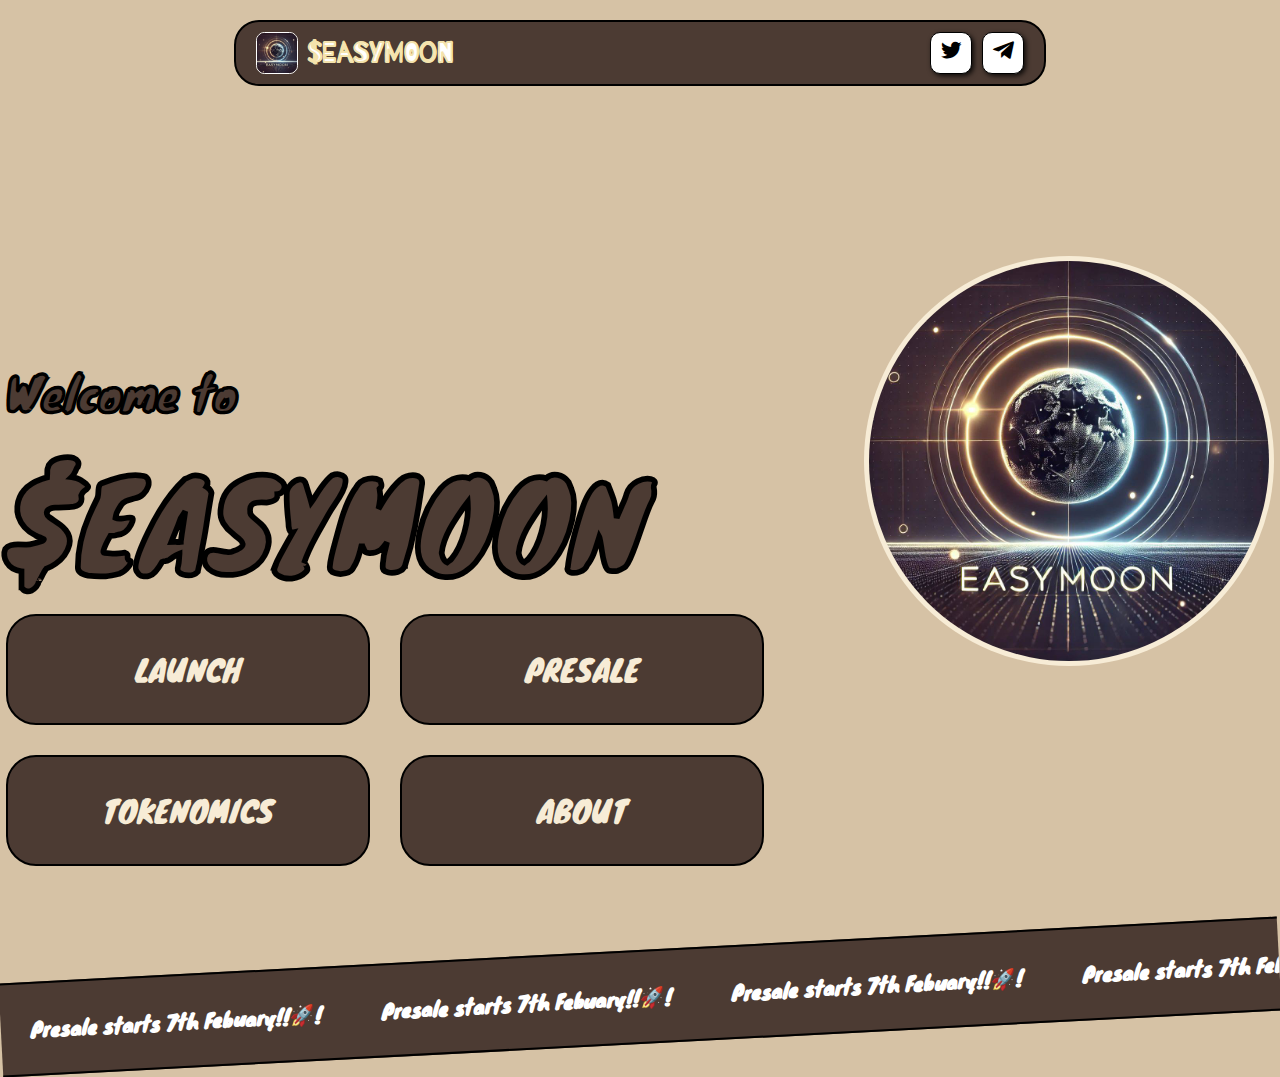
<file: index.html>
<!DOCTYPE html>
<html lang="en">
<head>
    <meta charset="UTF-8">
    <meta name="viewport" content="width=device-width, initial-scale=1.0">
    <title>$EASYMOON!!</title>
    <link rel="stylesheet" href="styles.css">
    <link href='https://unpkg.com/boxicons@2.1.4/css/boxicons.min.css' rel='stylesheet'>
    <link rel="preconnect" href="https://fonts.googleapis.com">
<link rel="preconnect" href="https://fonts.gstatic.com" crossorigin>
<link href="https://fonts.googleapis.com/css2?family=Barrio&display=swap" rel="stylesheet">
<link href="https://fonts.googleapis.com/css2?family=Barrio&family=Knewave&display=swap" rel="stylesheet">
</head>

<body>
  <nav class="navbar">
    <div class="logo-container">
      <img src="easymoon.jpg" alt="beard Logo" class="logo-new">
      <span class="brand-name">$EASYMOON</span>
    </div>
    <div class="nav-buttons">
      <a href="https://x.com/easy_moon01?t=UkbW4MFUX6yv7l9mqZjjRA&s=09"><i class='bx bxl-twitter'></i></a>
      <a href="https://t.me/Easymoonportal1"><i class='bx bxl-telegram'></i></a>
    </div>
</nav>
<div class="hero-section" id="home">
    <div class="hero-text">
        <div class="content">
            <h1>Welcome to <br><span>$EASYMOON</span></h1>
        </div>
        <div class="btns">
            <a href="launch.html">LAUNCH</a>
            <a href="roadmap.html">PRESALE</a>
            <a href="tokenomics.html">TOKENOMICS</a>
            <a href="about.html">ABOUT</a>

        </div>
      </div>
      <div class="hero-img">
        <img src="easymoon.jpg" alt="Molly the character">
      </div>
</div>
<div class="scrolling-banner">
    <div class="banner-content">
      <div class="logo">Presale starts 7th Febuary!!🚀! </div>
      <div class="logo">Presale starts 7th Febuary!!🚀! </div>
      <div class="logo">Presale starts 7th Febuary!!🚀! </div>
      <div class="logo">Presale starts 7th Febuary!!🚀! </div>
      <div class="logo">Presale starts 7th Febuary!!🚀! </div>
      <div class="logo">Presale starts 7th Febuary!!🚀! </div>
      <div class="logo">Presale starts 7th Febuary!!🚀! </div>
      <div class="logo">Presale starts 7th Febuary!!🚀! </div>
      <div class="logo">Presale starts 7th Febuary!!🚀! </div>
      <div class="logo">Presale starts 7th Febuary!!🚀! </div>
      <div class="logo">Presale starts 7th Febuary!!🚀! </div>
      <div class="logo">Presale starts 7th Febuary!!🚀! </div>
      <div class="logo">Presale starts 7th Febuary!!🚀! </div>
      <div class="logo">Presale starts 7th Febuary!!🚀! </div>
      <div class="logo">Presale starts 7th Febuary!!🚀! </div>
      <div class="logo">Presale starts 7th Febuary!!🚀! </div>
      <div class="logo">Presale starts 7th Febuary!!🚀! </div>
      <div class="logo">Presale starts 7th Febuary!!🚀! </div>
      <div class="logo">Presale starts 7th Febuary!!🚀! </div>
      <div class="logo">Presale starts 7th Febuary!!🚀! </div>
      <div class="logo">Presale starts 7th Febuary!!🚀! </div>
      <div class="logo">Presale starts 7th Febuary!!🚀! </div>
      <div class="logo">Presale starts 7th Febuary!!🚀! </div>
      <div class="logo">Presale starts 7th Febuary!!🚀! </div>
      <div class="logo">Presale starts 7th Febuary!!🚀! </div>
      <div class="logo">Presale starts 7th Febuary!!🚀! </div>
      <div class="logo">Presale starts 7th Febuary!!🚀! </div>
      <div class="logo">Presale starts 7th Febuary!!🚀! </div>
      <div class="logo">Presale starts 7th Febuary!!🚀! </div>
      <div class="logo">Presale starts 7th Febuary!!🚀! </div>
      <div class="logo">Presale starts 7th Febuary!!🚀! </div>
      <div class="logo">Presale starts 7th Febuary!!🚀! </div>
      <div class="logo">Presale starts 7th Febuary!!🚀! </div>
      <div class="logo">Presale starts 7th Febuary!!🚀! </div>
      <div class="logo">Presale starts 7th Febuary!!🚀! </div>
      <div class="logo">Presale starts 7th Febuary!!🚀! </div>
      <div class="logo">Presale starts 7th Febuary!!🚀! </div>
      <div class="logo">Presale starts 7th Febuary!!🚀! </div>
      
      
    </div>
</div>

<!-- Launch Popup Modal -->
<div id="launchPopup" class="popup-overlay">
  <div class="popup-content">
      <h2>🌕 $EASYMOON Community Announcement 🌕 </h2>
      <p> 
      <strong> 💛 We’re Starting Over – For YOU!  <br></strong>
        To rebuild trust, we’ve refunded ALL presale holders. Your faith in us matters, and we’re committed to doing things right this time.  <br> <br>
        
        <strong>🔍 What Went Wrong?  <br></strong>
        This past week, a former mod acted against our community, removing members and causing chaos. This created FUD and severely impacted our momentum. They’ve been removed, and we’re taking full responsibility.  <br> <br>
        
        <strong>🚀 Presale RESTARTING Soon! 🚀  <br></strong>
        We’re hitting the RESET button to ensure a fair and transparent launch for EVERYONE. <br>
        
        The cap will set for 50 SOL and will start this Friday , February 7th! <br>
        
        Stay tuned for more updates!  <br><br>
        
        <strong>📢 Let’s Rebuild Together:  <br></strong>
        Spread the word, regroup, and let’s take $EASYMOON to the moon 🌖 – the RIGHT way this time!  <br>
        
        Thank you for sticking with us. Trust starts NOW. 🙏  <br>
        *#FreshStart #EasymoonMission* 🚀</p> <br>
      <button class="close-popup" onclick="closePopup()">Close</button>
  </div>
</div>
<script src="js/another.js"></script>
</body>
</file>
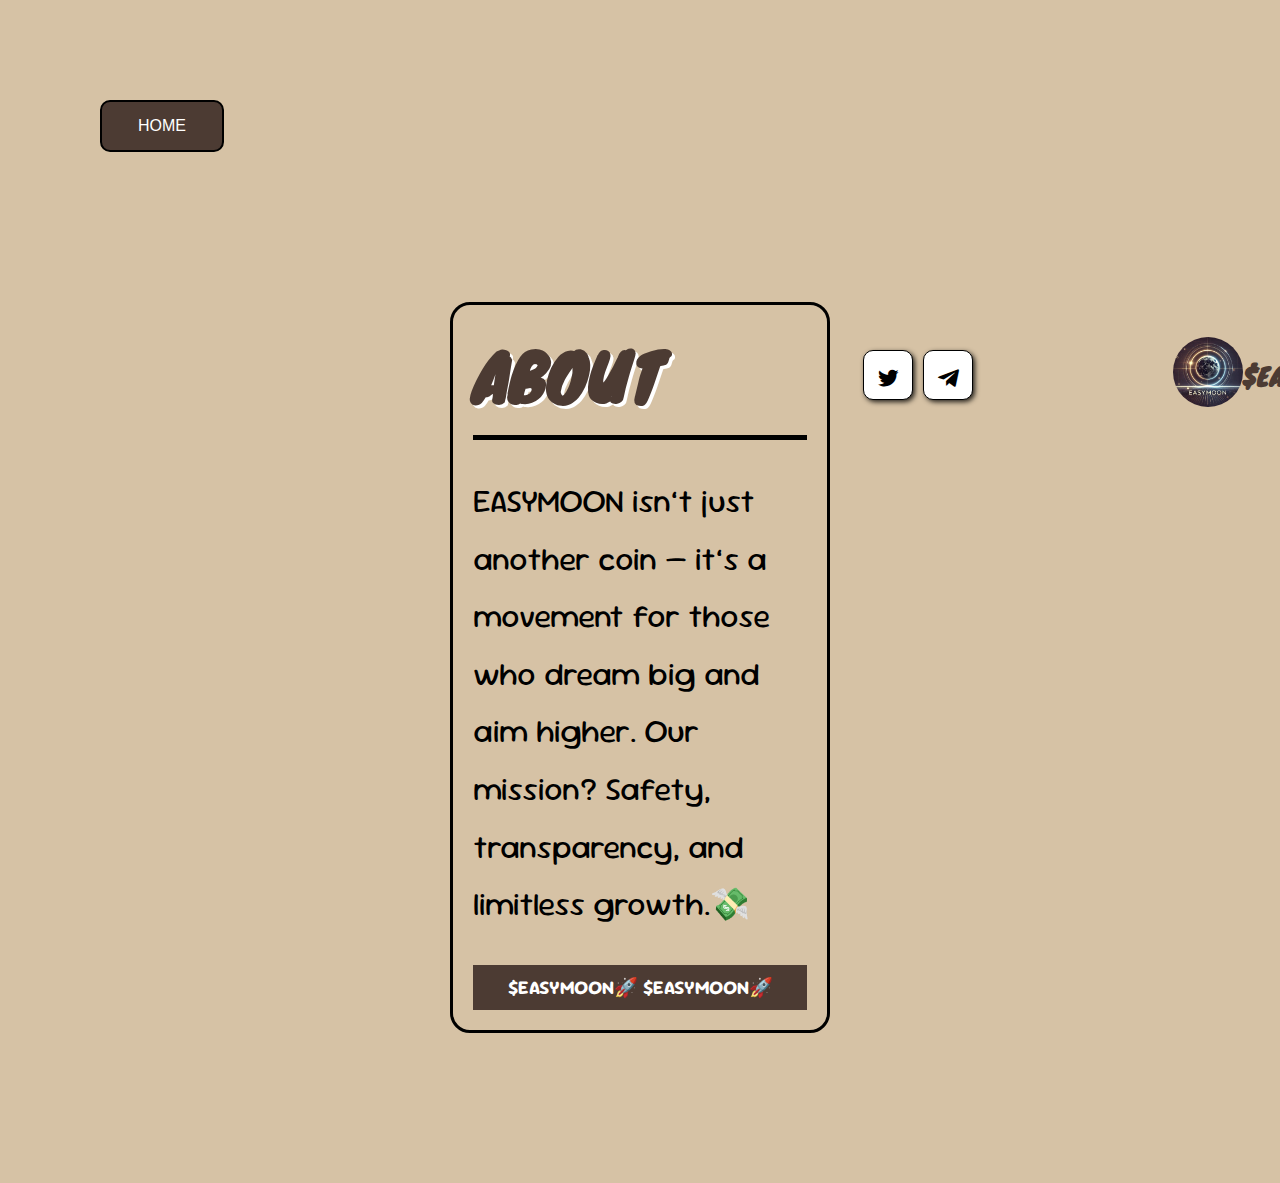
<file: about.html>
<!DOCTYPE html>
<html lang="en">
<head>
    <meta charset="UTF-8">
    <meta name="viewport" content="width=device-width, initial-scale=1.0">
    <title>about</title>
    <link rel="stylesheet" href="about.css">
    <link rel="stylesheet" href="styles.css">
    <link href='https://unpkg.com/boxicons@2.1.4/css/boxicons.min.css' rel='stylesheet'>
    <link rel="preconnect" href="https://fonts.googleapis.com">
    <link rel="preconnect" href="https://fonts.gstatic.com" crossorigin>
<link href="https://fonts.googleapis.com/css2?family=Barrio&display=swap" rel="stylesheet">
<link href="https://fonts.googleapis.com/css2?family=Barrio&family=Knewave&display=swap" rel="stylesheet">
<link href="https://fonts.googleapis.com/css2?family=Barrio&family=Knewave&family=Sour+Gummy:ital,wght@0,100..900;1,100..900&display=swap" rel="stylesheet">
</head>
<body>
    <div class="home-btns">
        <a href="index.html">HOME</a>
    </div>
    <section class="about-section">
        <div class="header">
            <h1 class="title">ABOUT</h1>
            <div class="socials">
              <a href="https://x.com/easy_moon01?t=UkbW4MFUX6yv7l9mqZjjRA&s=09"><i class='bx bxl-twitter'></i></a>
              <a href="https://t.me/Easymoonportal1"><i class='bx bxl-telegram' ></i></a>
            </div>
            <div class="thelogo">
              <img src="easymoon.jpg" alt="jfj Logo">
              <h2>$EASYMOON</h2>
            </div>
        </div>
        <div class="content">
            <p>
                EASYMOON isn’t just another coin — it’s a movement for those who dream big and aim higher. Our mission? Safety, transparency, and limitless growth.💸
            </p>
        </div>
        <div class="ffl">
            <div class="ffl-background">$EASYMOON🚀  $EASYMOON🚀 </div>
        </div>
    </section>
    
</body>
</html>
</file>
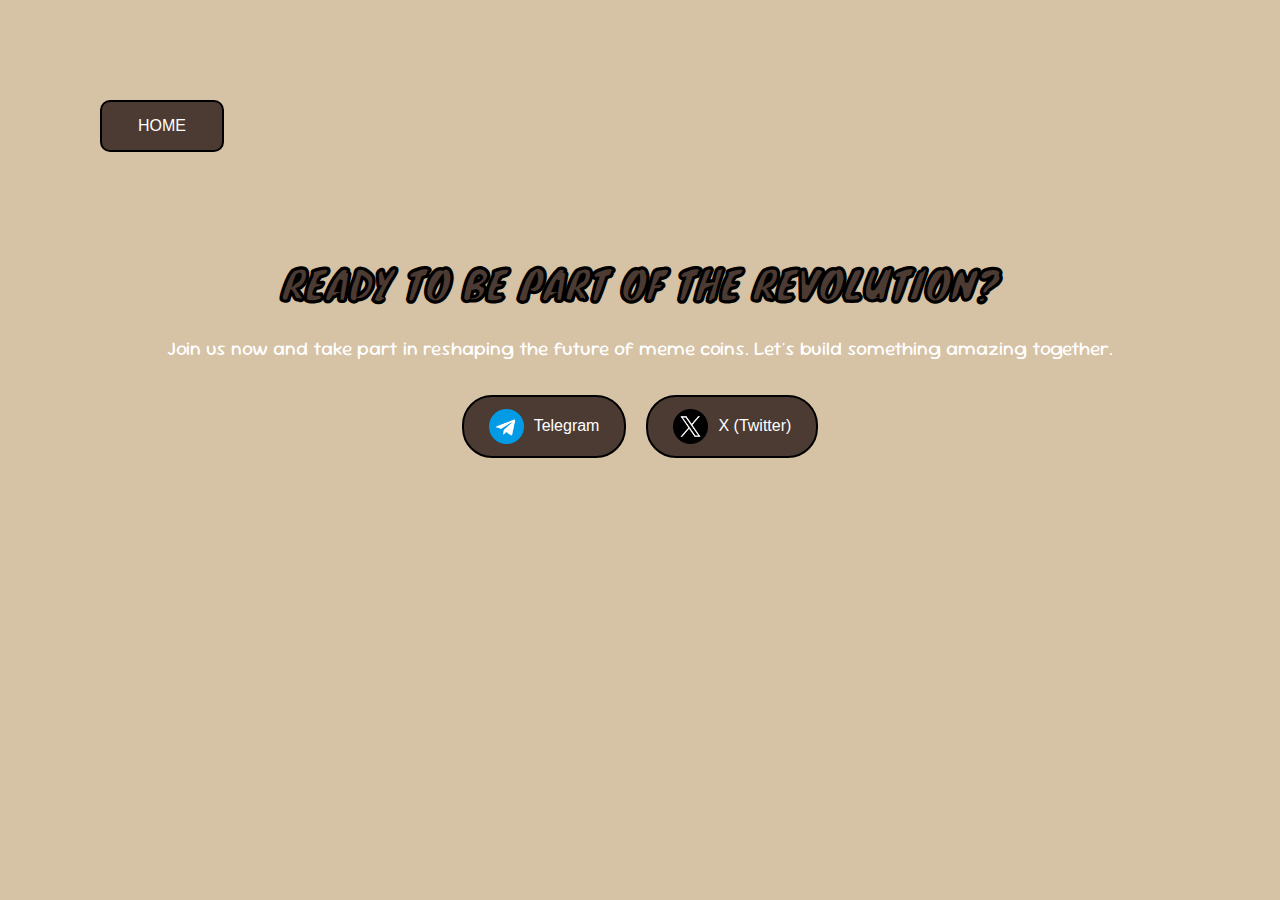
<file: launch.html>
<!DOCTYPE html>
<html lang="en">
<head>
    <meta charset="UTF-8">
    <meta name="viewport" content="width=device-width, initial-scale=1.0">
    <title>launch</title>
    <link rel="stylesheet" href="launch.css">
    <link rel="preconnect" href="https://fonts.googleapis.com">
    <link rel="preconnect" href="https://fonts.gstatic.com" crossorigin>
    <link href="https://fonts.googleapis.com/css2?family=Barrio&display=swap" rel="stylesheet">
    <link href="https://fonts.googleapis.com/css2?family=Barrio&family=Knewave&display=swap" rel="stylesheet">
    <link href="https://fonts.googleapis.com/css2?family=Barrio&family=Knewave&family=Sour+Gummy:ital,wght@0,100..900;1,100..900&display=swap" rel="stylesheet">

</head>
<body>
    <div class="home-btns">
        <a href="index.html">HOME</a>
    </div>
    <section id="cta" class="cta">
        <div class="cta-container">
          <h2>Ready to Be Part of the Revolution?</h2>
          <p>Join us now and take part in reshaping the future of meme coins. Let's build something amazing together.</p>
          
          <!-- Social Media and DEX Buttons -->
          <div class="social-buttons">
            <a href="https://t.me/Easymoonportal1" class="cta-button social-button telegram">
              <img src="telegram.png" alt="Telegram"> Telegram
            </a>
            <a href="https://x.com/easy_moon01?t=UkbW4MFUX6yv7l9mqZjjRA&s=09" class="cta-button social-button twitter">
              <img src="twitter.png" alt="Twitter"> X (Twitter)
            </a>
          </div>
        </div>
      </section>
</body>
</html>
</file>
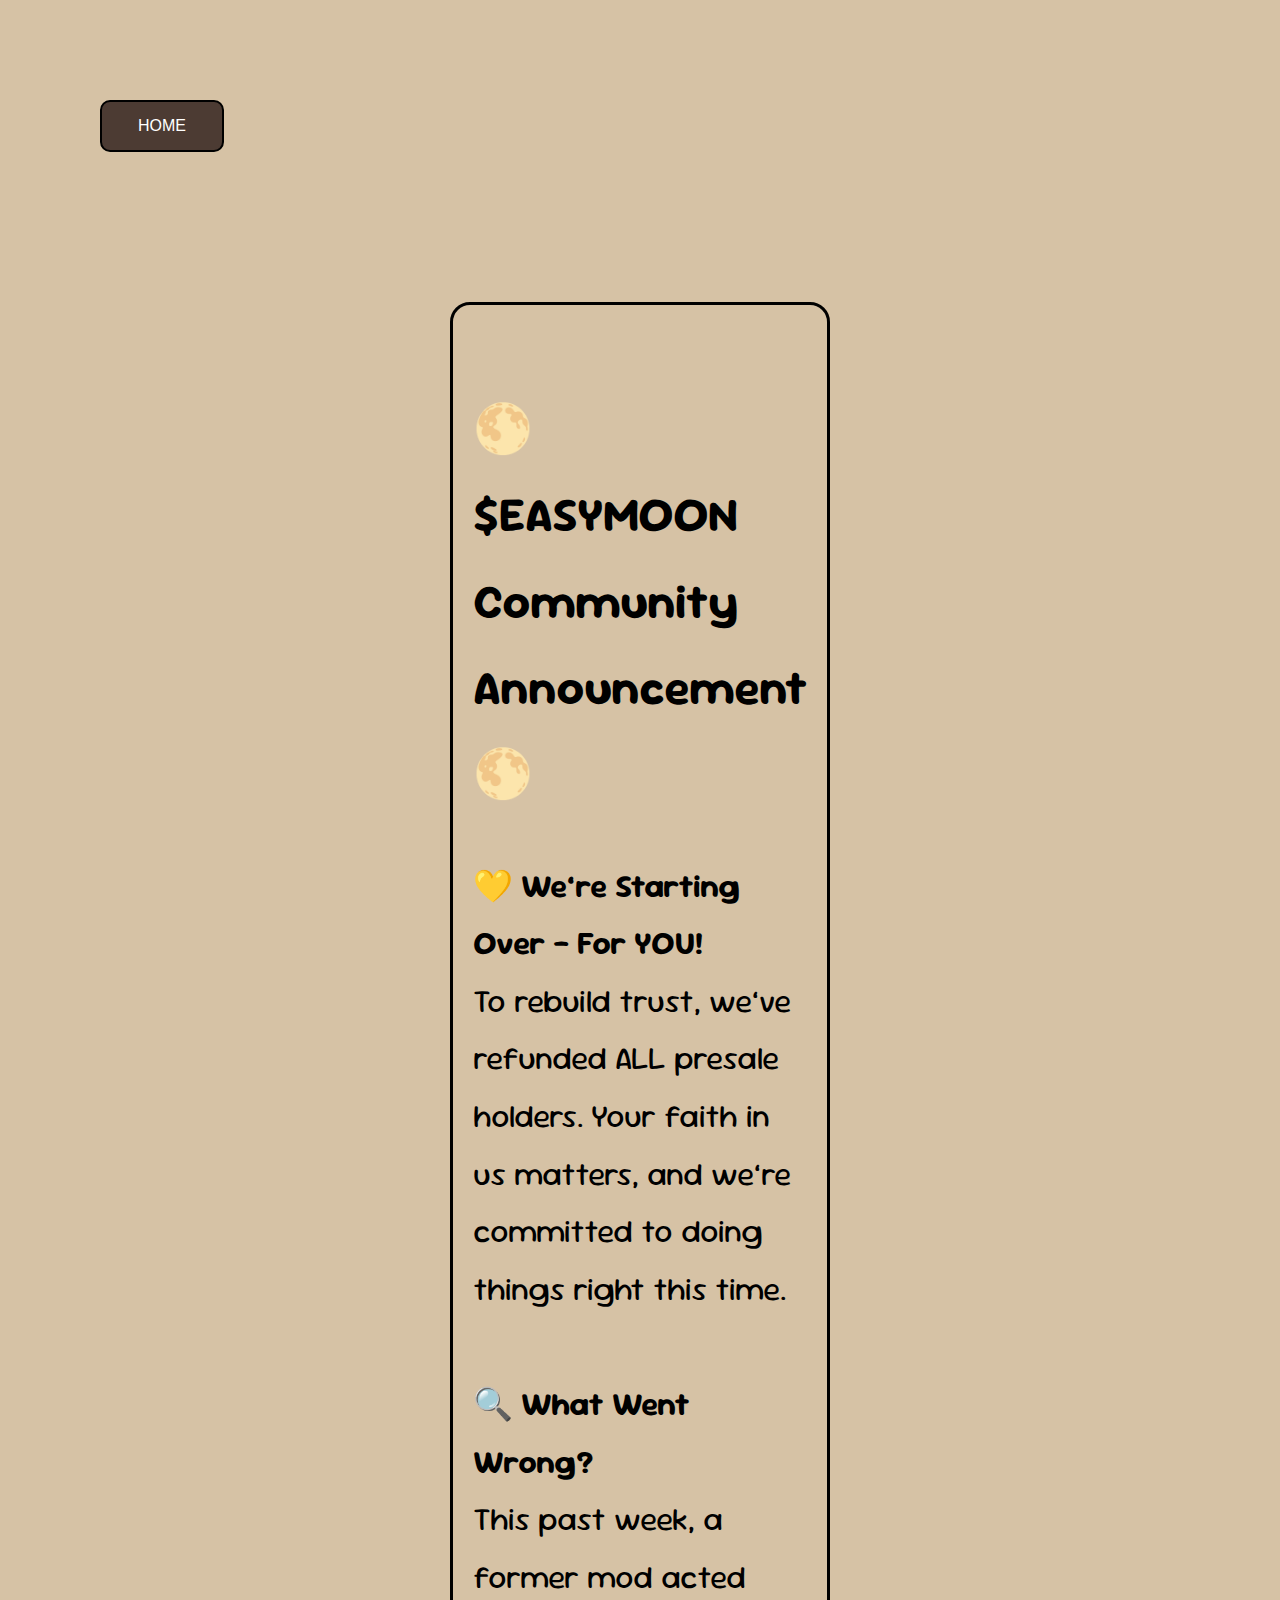
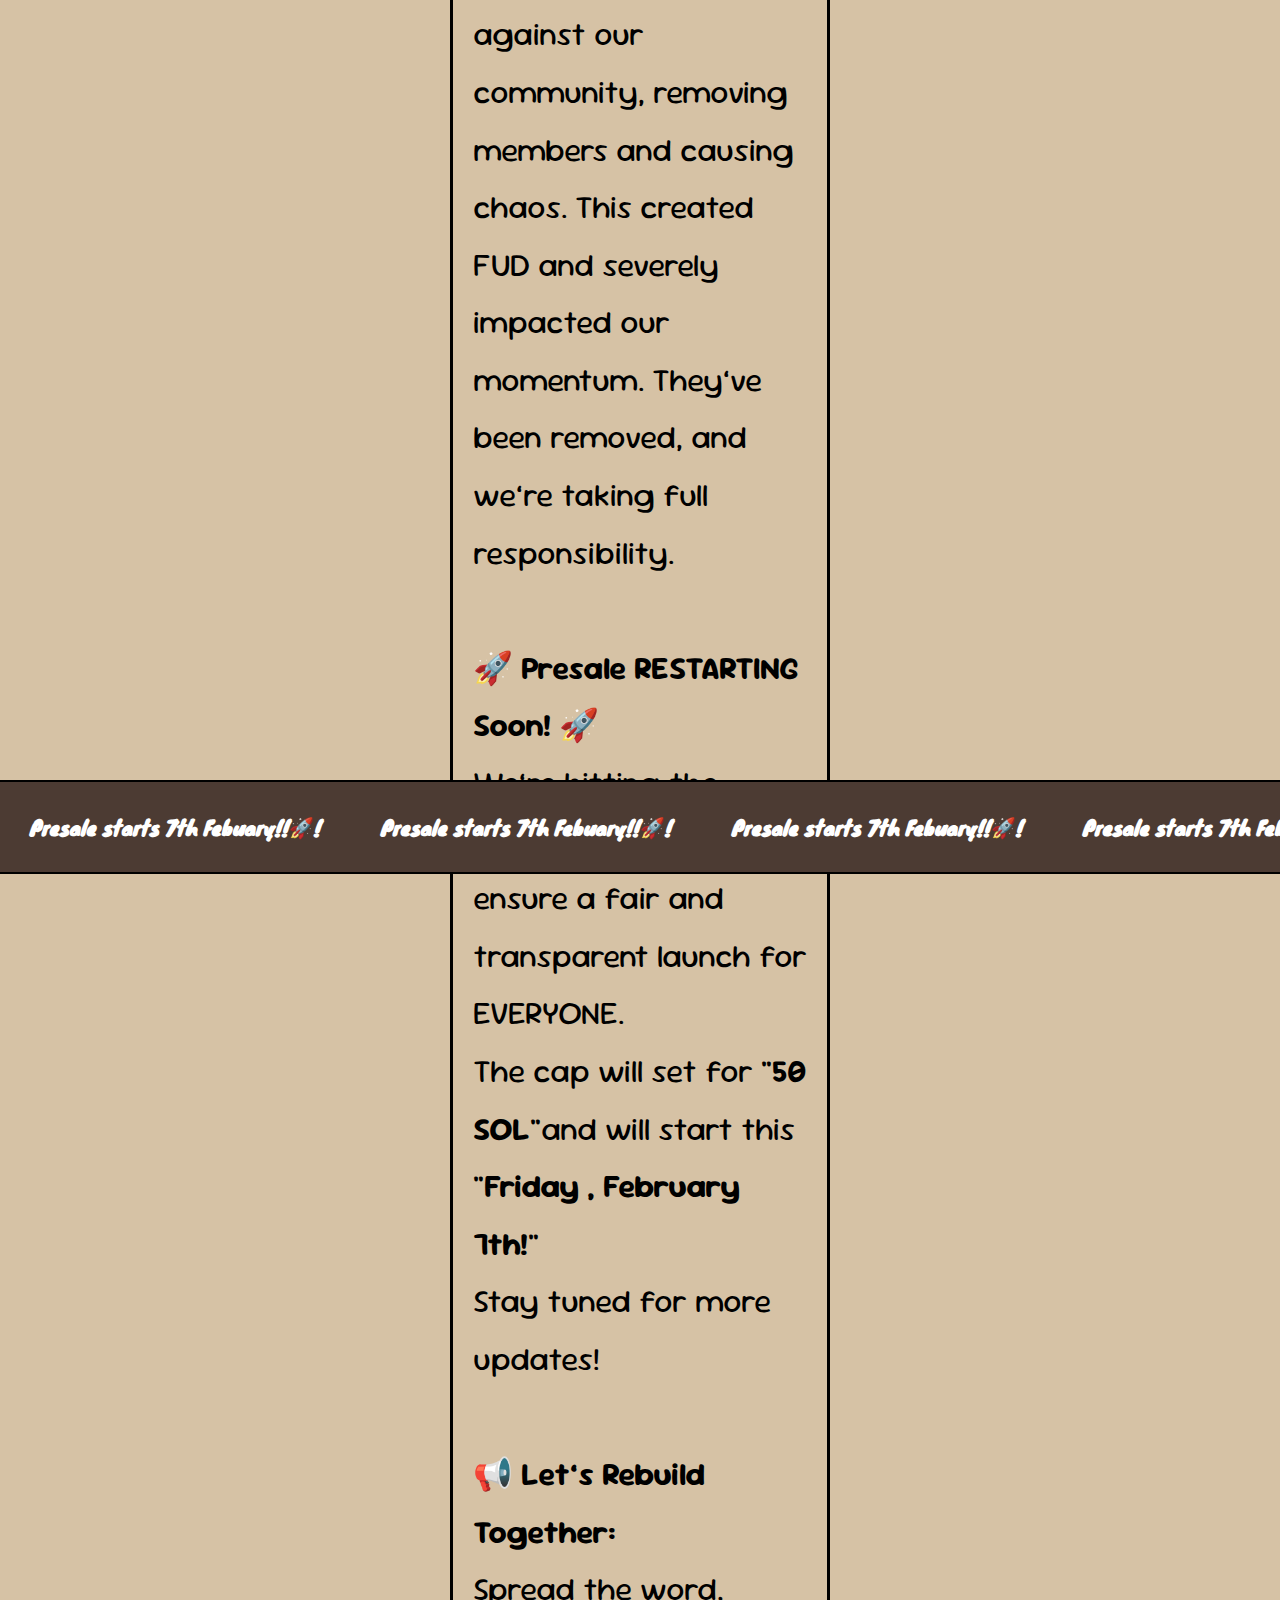
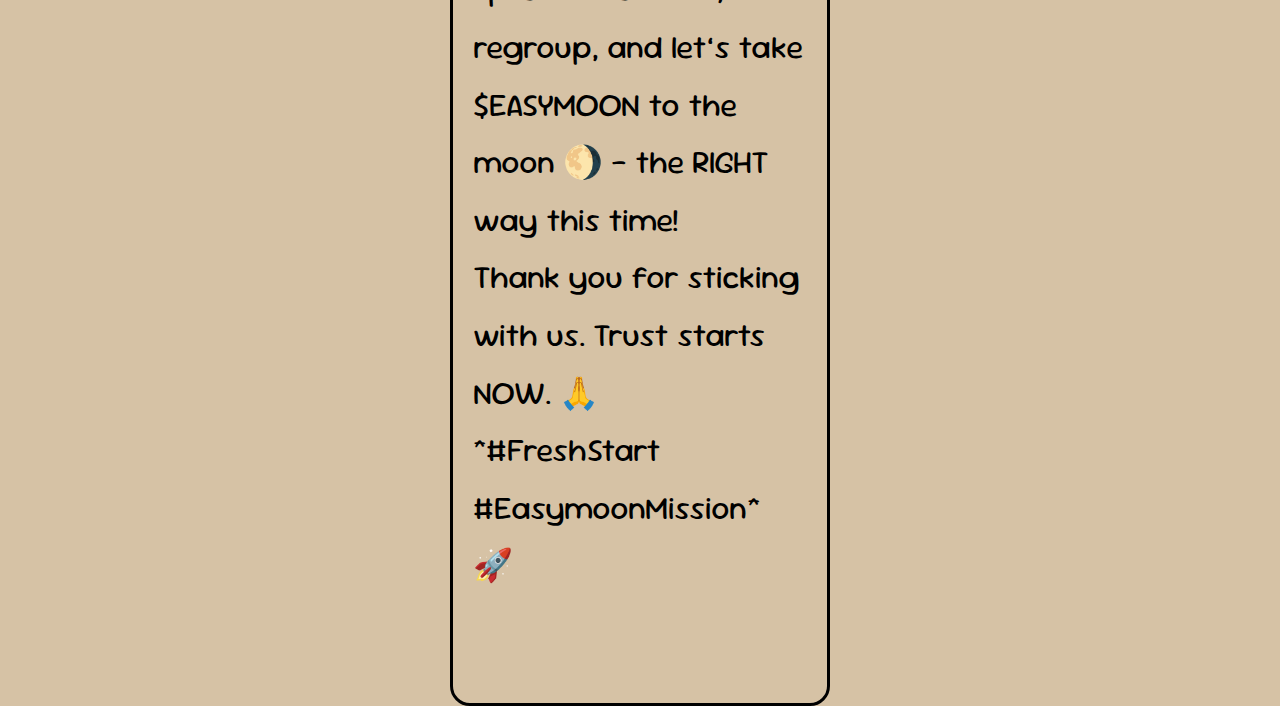
<file: roadmap.html>
<!DOCTYPE html>
<html lang="en">
<head>
    <meta charset="UTF-8">
    <meta name="viewport" content="width=device-width, initial-scale=1.0">
    <title>presale</title>
    <link rel="stylesheet" href="presale.css">
    <link href='https://unpkg.com/boxicons@2.1.4/css/boxicons.min.css' rel='stylesheet'>
    <link rel="preconnect" href="https://fonts.googleapis.com">
    <link rel="preconnect" href="https://fonts.gstatic.com" crossorigin>
    <link href="https://fonts.googleapis.com/css2?family=Barrio&display=swap" rel="stylesheet">
    <link href="https://fonts.googleapis.com/css2?family=Barrio&family=Knewave&display=swap" rel="stylesheet">
    <link href="https://fonts.googleapis.com/css2?family=Barrio&family=Knewave&family=Sour+Gummy:ital,wght@0,100..900;1,100..900&display=swap" rel="stylesheet">
</head>
<body>
    <div class="home-btns">
        <a href="index.html">HOME</a>
    </div>
    
    <section class="about-section">
        <!-- <div class="content">
            <p>
                🚨 EASYMOON PRE-SALE IS LIVE! 🚨 <br>

                The countdown to the MOON starts NOW! 🚀 Secure your bag before it’s too late! <br>

                💰 Buy Now: <br>
                🔹 0.2 SOL = 5M $EASYMOON <br>
                🔹 1 SOL = 30M $EASYMOON <br>
                🔹 3 SOL = 100M $EASYMOON <br>

                🔥 Min: 0.2 SOL | Max: 3 SOL <br>

                🌙 75 SOL Hard Cap <br>
            </p>
        </div>
        <div class="contract-container">
            <div class="contract-box">
                <span id="contract-address">Eyfz4F8KnmoqNHwkQKbHhvFgvWH4mQ1KSz94ZQwyEX1H</span>
                <button onclick="copyContract()">Copy</button>

            </div>
        </div>
        <div class="remaining-content">
            <p>
                Don’t get left behind—$EASYMOON is heading straight to the top! 🌕🚀
            </p>
        </div> -->
        <div class="content">
            <h2>🌕 $EASYMOON Community Announcement 🌕 </h2>
            <p> 
            <strong> 💛 We’re Starting Over – For YOU!  <br></strong>
                To rebuild trust, we’ve refunded ALL presale holders. Your faith in us matters, and we’re committed to doing things right this time.  <br> <br>
                
                <strong>🔍 What Went Wrong?  <br></strong>
                This past week, a former mod acted against our community, removing members and causing chaos. This created FUD and severely impacted our momentum. They’ve been removed, and we’re taking full responsibility.  <br> <br>
                
                <strong>🚀 Presale RESTARTING Soon! 🚀  <br></strong>
                We’re hitting the RESET button to ensure a fair and transparent launch for EVERYONE. <br>
                
                The cap will set for <strong>"50 SOL"</strong>and will start this <strong>"Friday , February 7th!"</strong> <br>
                
                Stay tuned for more updates!  <br><br>
                
                <strong>📢 Let’s Rebuild Together:  <br></strong>
                Spread the word, regroup, and let’s take $EASYMOON to the moon 🌖 – the RIGHT way this time!  <br>
                
                Thank you for sticking with us. Trust starts NOW. 🙏  <br>
                *#FreshStart #EasymoonMission* 🚀</p> <br>
        </div>
    </section>
    <div class="scrolling-banner">
        <div class="banner-content">
            <div class="logo">Presale starts 7th Febuary!!🚀! </div>
            <div class="logo">Presale starts 7th Febuary!!🚀! </div>
            <div class="logo">Presale starts 7th Febuary!!🚀! </div>
            <div class="logo">Presale starts 7th Febuary!!🚀! </div>
            <div class="logo">Presale starts 7th Febuary!!🚀! </div>
            <div class="logo">Presale starts 7th Febuary!!🚀! </div>
            <div class="logo">Presale starts 7th Febuary!!🚀! </div>
            <div class="logo">Presale starts 7th Febuary!!🚀! </div>
            <div class="logo">Presale starts 7th Febuary!!🚀! </div>
            <div class="logo">Presale starts 7th Febuary!!🚀! </div>
            <div class="logo">Presale starts 7th Febuary!!🚀! </div>
            <div class="logo">Presale starts 7th Febuary!!🚀! </div>
            <div class="logo">Presale starts 7th Febuary!!🚀! </div>
            <div class="logo">Presale starts 7th Febuary!!🚀! </div>
            <div class="logo">Presale starts 7th Febuary!!🚀! </div>
            <div class="logo">Presale starts 7th Febuary!!🚀! </div>
            <div class="logo">Presale starts 7th Febuary!!🚀! </div>
            <div class="logo">Presale starts 7th Febuary!!🚀! </div>
            <div class="logo">Presale starts 7th Febuary!!🚀! </div>
            <div class="logo">Presale starts 7th Febuary!!🚀! </div>
            <div class="logo">Presale starts 7th Febuary!!🚀! </div>
            <div class="logo">Presale starts 7th Febuary!!🚀! </div>
            <div class="logo">Presale starts 7th Febuary!!🚀! </div>
            <div class="logo">Presale starts 7th Febuary!!🚀! </div>
            <div class="logo">Presale starts 7th Febuary!!🚀! </div>
            <div class="logo">Presale starts 7th Febuary!!🚀! </div>
            <div class="logo">Presale starts 7th Febuary!!🚀! </div>
            <div class="logo">Presale starts 7th Febuary!!🚀! </div>
            <div class="logo">Presale starts 7th Febuary!!🚀! </div>
            <div class="logo">Presale starts 7th Febuary!!🚀! </div>
            <div class="logo">Presale starts 7th Febuary!!🚀! </div>
            <div class="logo">Presale starts 7th Febuary!!🚀! </div>
            <div class="logo">Presale starts 7th Febuary!!🚀! </div>
            <div class="logo">Presale starts 7th Febuary!!🚀! </div>
            <div class="logo">Presale starts 7th Febuary!!🚀! </div>
            <div class="logo">Presale starts 7th Febuary!!🚀! </div>
            <div class="logo">Presale starts 7th Febuary!!🚀! </div>
            <div class="logo">Presale starts 7th Febuary!!🚀! </div>
                 
        </div>
    </div>
            
    <!-- Popup Notification -->
    <div id="copy-popup" class="popup">Copied successfully!Would receive tokens in few sec!<div>
    <script src="js/scripts.js"></script>
</body>
</html>
</file>
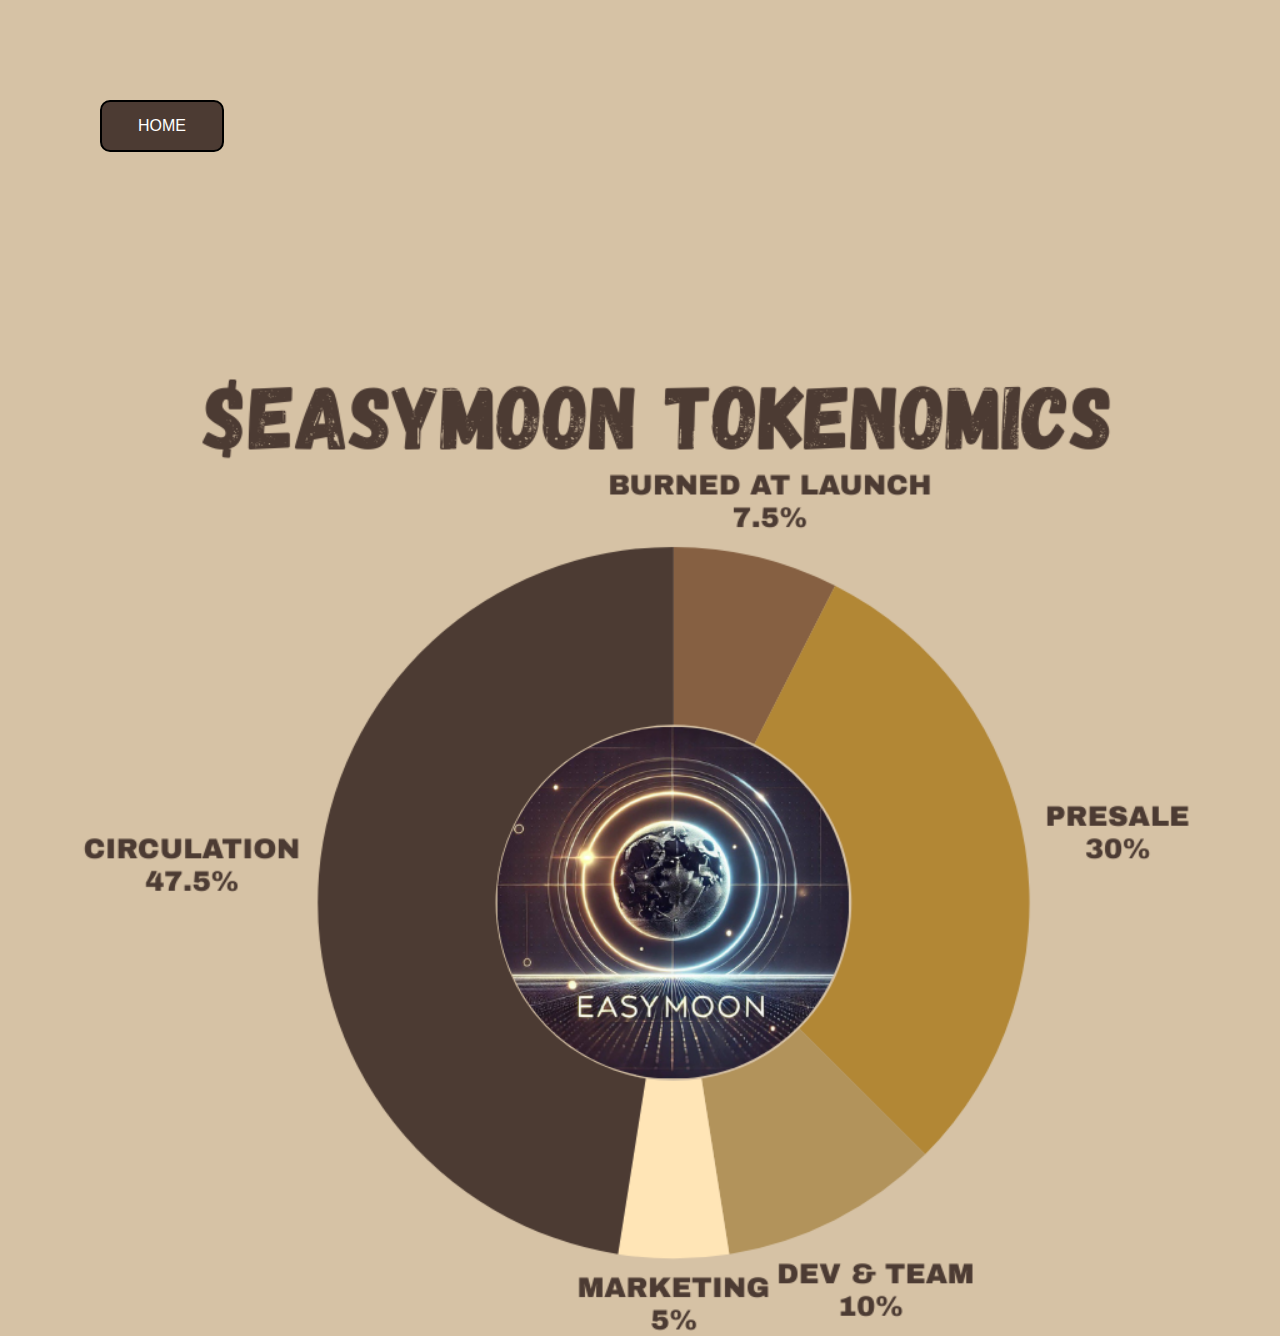
<file: tokenomics.html>
<!DOCTYPE html>
<html lang="en">
<head>
    <meta charset="UTF-8">
    <meta name="viewport" content="width=device-width, initial-scale=1.0">
    <title>tokenomics</title>
    <link rel="stylesheet" href="tokenomics.css">
</head>
<body>
    <div class="home-btns">
        <a href="index.html">HOME</a>
    </div>
    <div class="token-img">
        <img src="tokenomics.png" alt="">
    </div>
</body>
</html>
</file>
<file: styles.css>
body {
    margin: 0;
    font-family: 'Arial', sans-serif;
    background-color: #D6C2A5;
    overflow:auto;

  }
  
  .navbar {
    display: flex;
    align-items: center;
    font-family: "Gamja Flower", serif;
    font-weight: 400;
    font-style: normal;
    font-size: 22px;
    justify-content: space-between;
    padding: 10px 20px;
    background-color: #4C3B33;
    border: 2px solid black;
    border-radius: 25px;
    max-width: 60%;
    margin: 20px auto;
  }

  .logo-container {
    display: flex;
    align-items: center;
    gap: 10px;
  }

  .logo-container img{
    border-radius: 20%;
    border: 1px solid #fff;

  }
  
  .logo-new {
    width: 40px;
    height: 40px;
  }
  
  .brand-name {
    font-size: 28px;
    font-family: "Barrio", serif;
    font-weight: bold;
    background-color: transparent;
    color: #fff;
    border-radius: 5px;
    -webkit-text-stroke: 1px #F4E3AC;

  }
  
  .nav-buttons {
    display: flex;
    align-items: center;
    gap: 10px;
  }
  
  .nav-buttons a{
    background-color: white;
    border: 1px solid black;
    width: 30px;
    height: 30px;
    text-align: center;
    border-radius: 10px;
    font-size: 25px;
    padding: 5px;
    color: black;
    box-shadow: 2px 2px 5px rgba(0, 0, 0, 0.829);

  }

  .hero-section{
    display: flex;
    justify-content: center;
    margin-top: 170px;
    gap: 100px;
  }

  .hero-text {
    color: #4C3B33;
    max-width: 900PX;
  }

  .hero-text h1{
    margin: 0;
    margin-top: 100px;
    font-family: "Knewave", serif;
    font-weight: 700;
    font-size: 46px;
    -webkit-text-stroke: 2px black;

  }

  .hero-text span{
    font-size: 120px;
  }
  .hero-text p{
    color: black;
    margin: 0;
    font-family: "Chewy", serif;
    font-size: 50PX;
  }

  .hero-text .btns{
    display: grid;
    grid-template-columns: repeat(2, 1fr);
    gap: 30px;
    

  }

  .hero-text .btns a{
    background-color: #4C3B33;
    border: 2px solid black;
    font-family: "Knewave", serif;
    width: 300px;
    height: auto;
    text-align: center;
    padding: 30px;
    text-decoration: none;
    color: #F7ECD6;
    border-radius: 30px;
    font-size: 30px;
    
  }


 .hero-img{
  width: 400px;
  height: 400px;
  background-color: #F7ECD6;
  border-radius: 50%;
  padding: 5px;

 }

 .hero-img img{
  position: relative;
  width: 100%; /* Adjust this if needed */
  height: 100%;
  border-radius: 50%;
 }

 .scrolling-banner {
    padding-top: 30px;
    position: absolute;
    font-family: "Knewave", serif;
    font-size: 20px;
    top:800px;
    max-width: 100%;
    height: 60px;
    overflow: hidden;
    background-color: #4C3B33; /* Dark background for the banner */
    border-top:2px solid #000;
    border-bottom:2px solid #000;
    margin-top: 150px;
    rotate: -3deg;
  
  }
  
  .banner-content {
    display: flex;
    align-items: center;
    animation: scroll 20s linear infinite; /* Smooth scrolling animation */
  }
  
  .logo {
    padding: 0 30px;
    font-weight: bold;
    color: white;
    white-space: nowrap; /* Prevent text wrapping */
  }
  
   /* Keyframes for scrolling effect */
   @keyframes scroll {
    0% {
      transform: translateX(0);
    }
    100% {
      transform: translateX(-50%);
    }
  }


  
  /* Popup Overlay */
  .popup-overlay {
    display: flex;
    justify-content: center;
    align-items: center;
    position: fixed;
    top: 0;
    left: 0;
    width: 100%;
    height: 100%;
    background: rgba(0, 0, 0, 0.7);
    z-index: 1000;
    visibility: hidden;
    opacity: 0;
    transition: visibility 0.3s, opacity 0.3s;
  }
  
  /* Show Popup */
  .popup-overlay.show {
    visibility: visible;
    opacity: 1;
  }
  
  /* Popup Content */
  .popup-content {
    background: #D6C2A5;
    color: #000;
    text-align: left;
    padding: 30px;
    border-radius: 10px;
    box-shadow: 0 5px 15px rgba(0, 0, 0, 0.3);
    width: 90%;
    max-width: 350px;
    font-family: Arial, sans-serif;
  }
  
  .popup-content h2 {
    font-size: 1.8rem;
    margin-bottom: 15px;
    color: #4C3B33; /* Gold highlight */
  }
  
  .popup-content p {
    font-size: 0.8rem;
    margin-bottom: 20px;
  }
  
  /* Buttons */
  .dexscreener-btn,
  .close-popup {
    background-color: #4C3B33;
    color: #fff;
    font-size: 1rem;
    font-weight: bold;
    border: none;
    padding: 10px 20px;
    border-radius: 5px;
    cursor: pointer;
    margin: 5px;
    transition: background-color 0.3s;
  }
  @media (max-width: 768px) {
    .navbar {
      align-items: center;
      font-size: 18px;
      padding: 15px;
      max-width: 100%;
      margin: 10px auto;
    }
  
    .logo-container {
      gap: 5px;
    }
  
    .logo-new {
      width: 30px;
      height: 30px;
    }
  
    .brand-name {
      font-size: 24px;
      text-align: center;
    }
  
    .nav-links {
      display: none;
    }
  
    .nav-buttons {
      gap: 15px;
    }
  
    .hero-section {
      flex-direction: column-reverse;
      align-items: center;
      text-align: center;
      margin-top: 10px;
      gap: 20px;
    }
  
    .hero-text {
      max-width: 100%;
      margin-top: 0;
    }
  
    .hero-text h1 {
      font-size: 24px;
      -webkit-text-stroke: 2px black;
      margin-top: 20px;
      text-align: left;
    }
  
    .hero-text p {
      font-size: 30px;
    }

    .hero-text span{
        font-size: 60px;
      }
  
    .hero-img {
      width: 90%;
      height: 90%;
      margin-top: 20px;
    }
    .hero-text .btns{
        padding: 10px;
        gap: 20px;
    }
    .hero-text .btns a{
        width: 100px;
        height: auto;
        font-size: 20px;
    }
  
    .social-btn {
      gap: 15px;
      width: 50%;
      padding-left: 10px;
  
    }
  
    .social-btn a {
      display: inline-block;
      font-size: 36px;
      padding: 12px;
      width: 30px;
      height: 30px;
  
    }
  
    .tel-btn {
      rotate: 5deg;
    }
  
    .button{
      margin-top: 36px;
      font-size: 14px;
    }
  
    .scrolling-banner{
      height: 40px;
      padding-top: 10px;
    }
  
    
  
    

  
  
  }
</file>
<file: about.css>
body {
    margin: 0;
    font-family: 'Arial', sans-serif;
    background-color: #D6C2A5;
    overflow:auto;

  }

  .home-btns{
    width: 120px;
    display: flex;
    background-color: #4C3B33;
    margin: 100px;
    height: auto;
    justify-content: center;
    border-radius: 10px;
    border: 2px solid black;

    

  }

  .home-btns a{
    text-decoration: none;
    padding: 15px;
    text-align: center;
    color: #fff;

  }


  .about-section {
    margin: 150px 450px;
    max-width: 2500px;
    padding: 20px;
    background-color: #D6C2A5; /* Light cyan */
    border: 3px solid #000;
    border-radius: 20px;
  }
  
  .header {
    display: flex;
    gap: 200px;
    font-family: "Knewave", serif;
    align-items: center;
    border-bottom: 5px solid #000;
    padding-bottom: 10px;
  }
  
  .title {
    font-size: 4rem;
    font-weight: bold;
    color: #4C3B33;
    text-shadow: 3px 3px 0 #fff;
    margin: 0;
  }
  
  .thelogo{
    display: flex;
  }
  .thelogo h2{
    color: #4C3B33;

  }
  .socials{
    display: flex;
    align-items: center;
    gap: 10px;
  }
  
  .socials a{
    background-color: white;
    border: 1px solid black;
    width: 30px;
    height: 30px;
    text-align: center;
    border-radius: 10px;
    font-size: 25px;
    padding: 9px;
    color: black;
    box-shadow: 2px 2px 5px rgba(0, 0, 0, 0.829);
  
  }
  
  .header img {
    width: 70px;
    height: 70px;
    border-radius: 50%;
  }
  
  .logo-new h2{
    text-align: center;
  }
  
  .content {
    margin-top: 20px;
    font-family: "Sour Gummy", serif;
    font-size: 2rem;
    line-height: 1.8;
  }
  
  .ffl {
    margin-top: 30px;
    position: relative;
    font-family: "Sour Gummy", serif;

  }
  
  .ffl-background {
    font-size: 1.2rem;
    font-weight: bold;
    text-align: center;
    background-color: #4C3B33; /* Blue */
    color: #fff;
    padding: 10px;
    overflow: hidden;
  }
  

  @media (max-width: 768px) {

  .about-section {
    margin: 50px 20px;
    padding: 15px;
    border-radius: 10px;
  }

  .header {
    flex-direction: column;
    gap: 20px;
  }

  .title {
    font-size: 3rem;
    text-align: center;
  }
  .home-btns{
    margin: 20px;
  }
}
</file>
<file: launch.css>
body {
    margin: 0;
    font-family: 'Arial', sans-serif;
    background-color: #D6C2A5;
    overflow:auto;

  }

  .home-btns{
    width: 120px;
    display: flex;
    background-color: #4C3B33;
    margin: 100px;
    height: auto;
    justify-content: center;
    border-radius: 10px;
    border: 2px solid black;

    

  }

  .home-btns a{
    text-decoration: none;
    padding: 15px;
    text-align: center;
    color: #fff;

  }

.cta-container {
    text-align: center;
    position: relative;
    color: #fff;
    margin-top: 100px;
  
    
  }
  
  .cta-container h2 {
    font-family: "Knewave", serif;
    font-size: 2.5rem;
    margin-bottom: 20px;
    color: #4C3B33; 
    text-transform: uppercase;
    font-weight: bold;
    -webkit-text-stroke: 2px  black;
  }
  
  .cta-container p {
    font-family: "Sour Gummy", serif;
    font-size: 1.2rem;
    margin-bottom: 30px;
    line-height: 1.6;
  }
  
  .social-buttons {
    display: flex;
    justify-content: center;
    gap: 20px;
  }
  
  .social-buttons a {
    display: flex;
    align-items: center;
    font-size: 1rem;
    background-color: #4C3B33; /* Default blue for social buttons */
    padding: 12px 25px;
    border-radius: 30px;
    text-decoration: none;
    color: #fff;
    transition: all 0.3s ease;
  }
  
  .social-buttons a:hover {
    background-color: #4C3B33;
  }
  
  .social-buttons img {
    width: 35px;
    height: 35px;
    margin-right: 10px;
  }
  
  
  .social-button.dex img{
    border-radius: 50%;
  }
  .social-button.pink img{
    border-radius: 50%;
  }
  
  .social-button.telegram {
    background-color: #4C3B33; /* Telegram Blue */
    border: 2px solid black;
  }
  
  .social-button.telegram:hover {
    background-color: #4c3b339a;

  }
  
  .social-button.twitter {
    background-color: #4C3B33; /* Twitter Blue */
    border: 2px solid black;

  }
  
  .social-button.twitter:hover {
    background-color: #4c3b33d2;
  }


  @media (max-width: 768px) {

  
    .home-btns{
      margin: 20px;
    }
  }
</file>
<file: presale.css>
body {
    margin: 0;
    font-family: 'Arial', sans-serif;
    background-color: #D6C2A5;
    overflow:auto;

  }

  .home-btns{
    width: 120px;
    display: flex;
    background-color: #4C3B33;
    margin: 100px;
    height: auto;
    justify-content: center;
    border-radius: 10px;
    border: 2px solid black;

    

  }

  .home-btns a{
    text-decoration: none;
    padding: 15px;
    text-align: center;
    color: #fff;

  }


  .about-section {
    display: flex;
    flex-direction: column;
    margin: 150px 450px;
    margin-bottom: 0px;
    max-width: 2500px;
    padding: 20px;
    background-color: #D6C2A5; /* Light cyan */
    border: 3px solid #000;
    border-radius: 20px;
  }
  
 
  
  
  .content {
    margin-top: 20px;
    font-family: "Sour Gummy", serif;
    font-size: 2rem;
    line-height: 1.8;
  }
  
  .contract-container {
    display: inline-flex;
    align-items: center;
    max-width: 510px;
    margin-top: 0px;
    background-color:#4C3B33; /* Subtle background for container */
    padding: 5px 2px;
    border-radius: 8px;
    font-size: 1.1rem;
    font-family: "Sour Gummy", serif;
    /* Updated font for the contract address */
    color: #fff;
  }
  
  .contract-container p {
    margin: 0;
    padding-right: 10px;
    font-family: "Courier New", monospace;
    color: #ffdf00; /* Gold for the contract address */
  }
  
  .contract-container button {
    background-color: #D6C2A5; /* Button color */
    color: black;
    border: none;
    padding: 5px 10px;
    border-radius: 5px;
    font-size: 0.8rem;
    cursor: pointer;
    transition: background-color 0.3s;
  }
  
  .contract-container button:hover {
    background-color: #4C3B33; /* Darker shade on hover */
  }


  .remaining-content{
    margin-top: 20px;
    font-family: "Sour Gummy", serif;
    font-size: 2rem;
  }

  .popup {
    position: fixed;
    bottom: 50px;
    left: 50%;
    transform: translateX(-50%);
    background: #28a745;
    color: white;
    padding: 10px 20px;
    border-radius: 5px;
    font-size: 14px;
    opacity: 0;
    visibility: hidden;
    transition: opacity 0.3s ease, visibility 0.3s ease;
}

.popup.show {
    opacity: 1;
    visibility: visible;
}
.scrolling-banner {
    padding-top: 30px;
    position: absolute;
    font-family: "Knewave", serif;
    font-size: 20px;
    top:2200px;
    max-width: 100%;
    height: 60px;
    overflow: hidden;
    background-color: #4C3B33; /* Dark background for the banner */
    border-top:2px solid #000;
    border-bottom:2px solid #000;
    margin-top: 180px;
  
  }
  
  .banner-content {
    display: flex;
    align-items: center;
    animation: scroll 20s linear infinite; /* Smooth scrolling animation */
  }
  
  .logo {
    padding: 0 30px;
    font-weight: bold;
    color: white;
    white-space: nowrap; /* Prevent text wrapping */
  }
  
   /* Keyframes for scrolling effect */
   @keyframes scroll {
    0% {
      transform: translateX(0);
    }
    100% {
      transform: translateX(-50%);
    }
  }


  @media (max-width: 768px) {

  .about-section {
    margin: 50px 20px;
    padding: 15px;
    border-radius: 10px;
    font-size: 20px;
  }

  .header {
    flex-direction: column;
    gap: 20px;
  }

  .title {
    font-size: 3rem;
    text-align: center;
  }
  .home-btns{
    margin: 20px;
  }

  #contract-address {
    font-size: 12px;

  }
  .content{
    font-size: 25px;
  }
  .remaining-content{
    font-size: 25px;
  }
  .contract-container button:hover {
    background-color: #4C3B33; /* Darker shade on hover */
  }
}
</file>
<file: tokenomics.css>
body {
    margin: 0;
    font-family: 'Arial', sans-serif;
    background-color: #D6C2A5;
    overflow:auto;

  }

  .token-img img{
    width: 100%;
    margin-top: 120px;
  }

  .home-btns{
    width: 120px;
    display: flex;
    background-color: #4C3B33;
    margin: 100px;
    height: auto;
    justify-content: center;
    border-radius: 10px;
    border: 2px solid black;

    

  }

  .home-btns a{
    text-decoration: none;
    padding: 15px;
    text-align: center;
    color: #fff;

  }

  @media (max-width: 768px) {
    .home-btns{
      margin: 20px;
    }
  }
</file>
